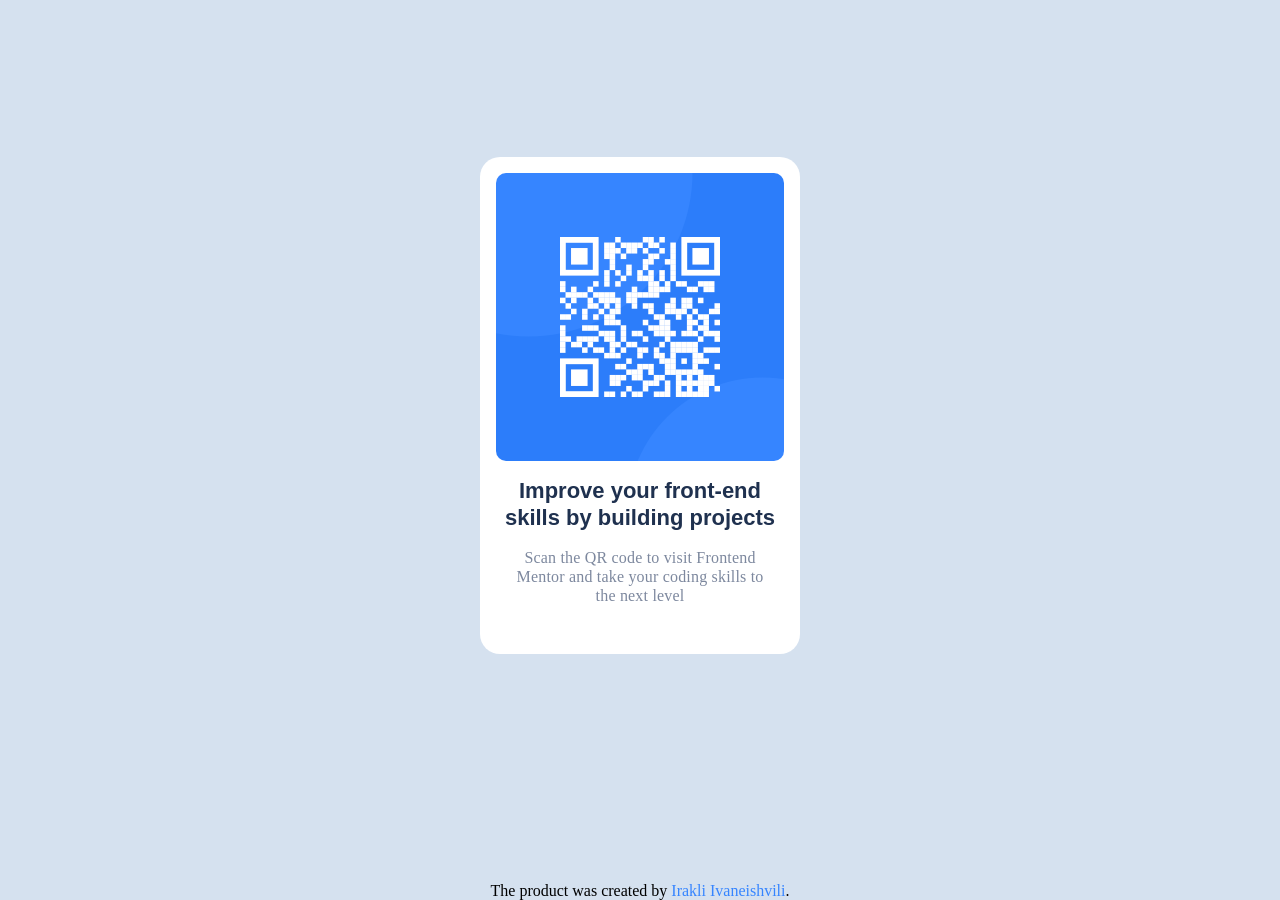
<file: index.html>
<!DOCTYPE html>
<html lang="en">
  <head>
    <meta charset="UTF-8" />
    <meta name="viewport" content="width=device-width, initial-scale=1" />
    <meta http-equiv="X-UA-Compatible" content="IE=edge" />
    <link
      rel="icon"
      type="image/png"
      sizes="32x32"
      href="./images/favicon-32x32.png"
    />
    <title>QR Code Component</title>
    <link rel="icon" href="images/" />
    <link rel="stylesheet" href="style.css" />
  </head>
  <body>
    <main>
      <div class="qr-container">
        <div class="image-container">
          <img alt="qr code image" src="images/image-qr-code.png" />
        </div>
        <h1 class="text">Improve your front-end skills by building projects</h1>
        <p clss="text">
          Scan the QR code to visit Frontend Mentor and take your coding skills
          to the next level
        </p>
      </div>
    </main>
    <footer> <p>The product was created by <a href="https://iivaneishvili.netlify.app/">Irakli Ivaneishvili</a>.</p></footer>
  </body>
</html>
</file>
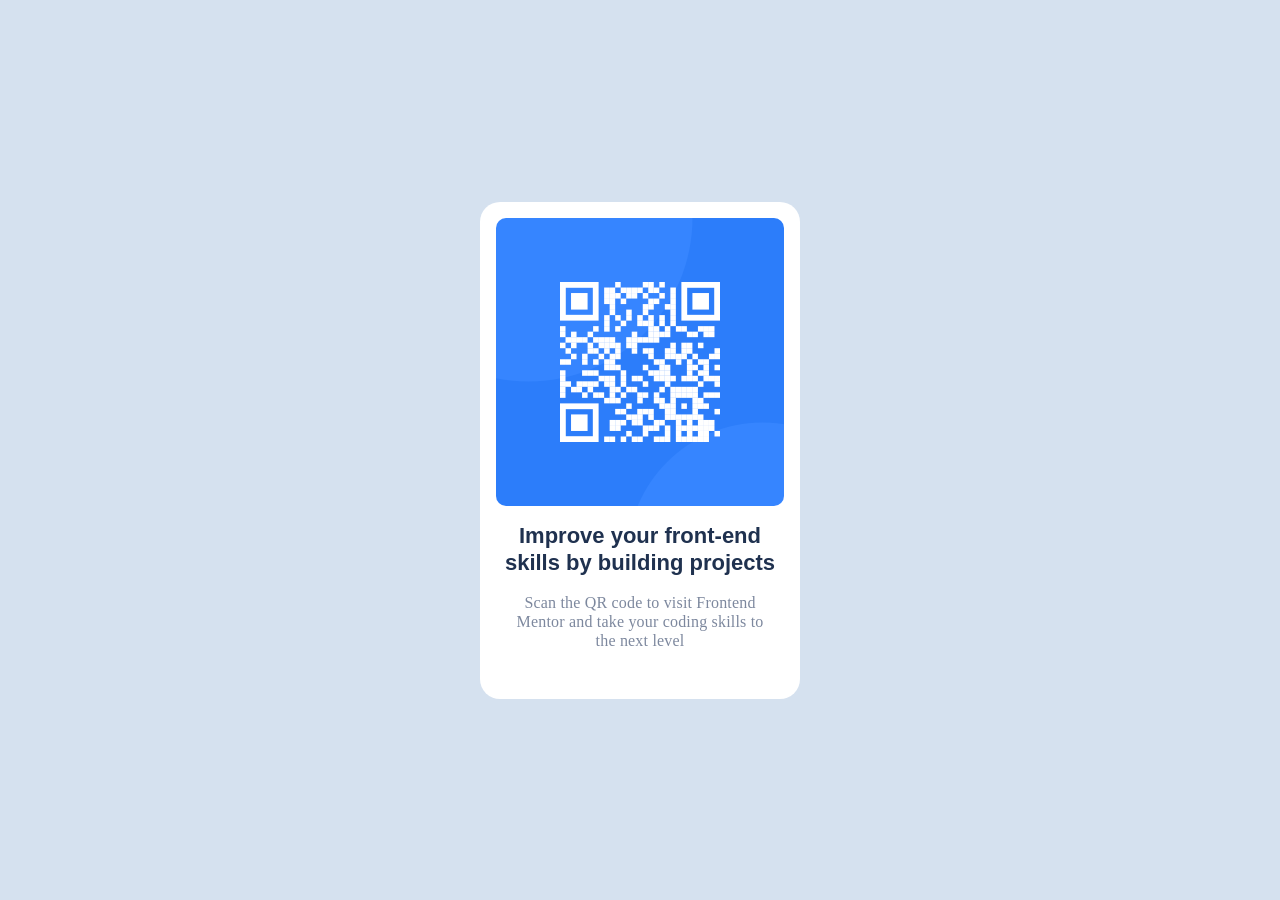
<file: qr-code-component/index.html>
<!DOCTYPE html>
<html lang="en"> 
    <head> 
        <meta charset="UTF-8">
        <meta name="viewport" content="width=device-width, initial-scale=1" />
        <meta http-equiv="X-UA-Compatible" content="IE=edge" />
        <link rel="icon" type="image/png" sizes="32x32" href="./images/favicon-32x32.png">
        <title> QR Code Component </title>
        <link rel="icon" href="images/"/>
        <link rel="stylesheet" href="style.css">
    </head>
    <body>
        <main>
            <div class="qr-container">
            <div class="image-container"> 
            <img  alt="qr code image" src="images/image-qr-code.png">
            </div>
            <h1 class="text">Improve your front-end skills by building projects</h1>
            <p clss="text"> Scan the QR code to visit Frontend Mentor and take your coding skills to the next level</p>
            </div>
        </main>
    </body>
</html>
</file>
<file: style.css>
* {
  margin: 0;
  padding: 0;
}
@import url("https://fonts.googleapis.com/css2?family=Outfit:wght@513&display=swap");
body {
  background-color: #d5e1ef;
}
main {
  width: 100vw;
  height: 90vh;
  display: flex;
  justify-content: center;
  align-items: center;
}
.qr-container {
  text-align: center;
  display: inline-block;
  width: 320px;
  height: 497px;
  background-color: #ffff;
  border-radius: 20px;
}
.image-container {
  width: 288px;
  height: 288px;
  border-radius: 10px;
  overflow: hidden;
  margin: 16px;
}
img {
  width: 100%;
}
h1 {
  margin: 0 16px 16px 16px;
  color: #1f314f;
  font-weight: 700;
  font-size: 22px;
  line-height: 27.72px;
}
main p {
  color: #7d889e;
  font-weight: 400;
  line-height: 19px;
  letter-spacing: 0.1875px;
  margin: 0 32px 40px 32px;
}
.text {
  display: inline-block;
  font-family: "Outfit", sans-serif;
  font-style: normal;
  text-align: center;
}
footer {
  text-align: center;
  height: 10vh;
  display: flex;
  flex-direction: column;
  justify-content: end;
}
a:hover {
    color: red;
}
a {
    text-decoration: none;
    color: #3685FF;
    transition: 0.5s;
}
</file>
<file: qr-code-component/style.css>
* {
  margin:  0;
  padding: 0;
  }
  @import url('https://fonts.googleapis.com/css2?family=Outfit:wght@513&display=swap');
  
  main {
      width: 100vw;
      height: 100vh;
      background-color:#D5E1EF;
      display: flex;
      justify-content: center;
      align-items: center;
  }
  .qr-container {
      text-align: center;
      display: inline-block;
      width:320px;
      height: 497px;
      background-color: #ffff;
      border-radius: 20px;
  }
  .image-container {
      width: 288px;
      height: 288px;
      border-radius: 10px;
      overflow: hidden;
      margin: 16px;
  }
  img {
      width: 100%;
  }
  h1 {
      margin: 0 16px 16px 16px;
      color: #1F314F;
      font-weight: 700;
      font-size: 22px;
      line-height: 27.72px;
  }
  p {
      color: #7D889E;
      font-weight: 400;
      line-height: 19px;
      letter-spacing: 0.1875px;
      margin: 0 32px 40px 32px;
  }
  .text {
      display: inline-block;
      font-family: 'Outfit', sans-serif;
      font-style: normal;
      text-align: center;
  }
</file>
